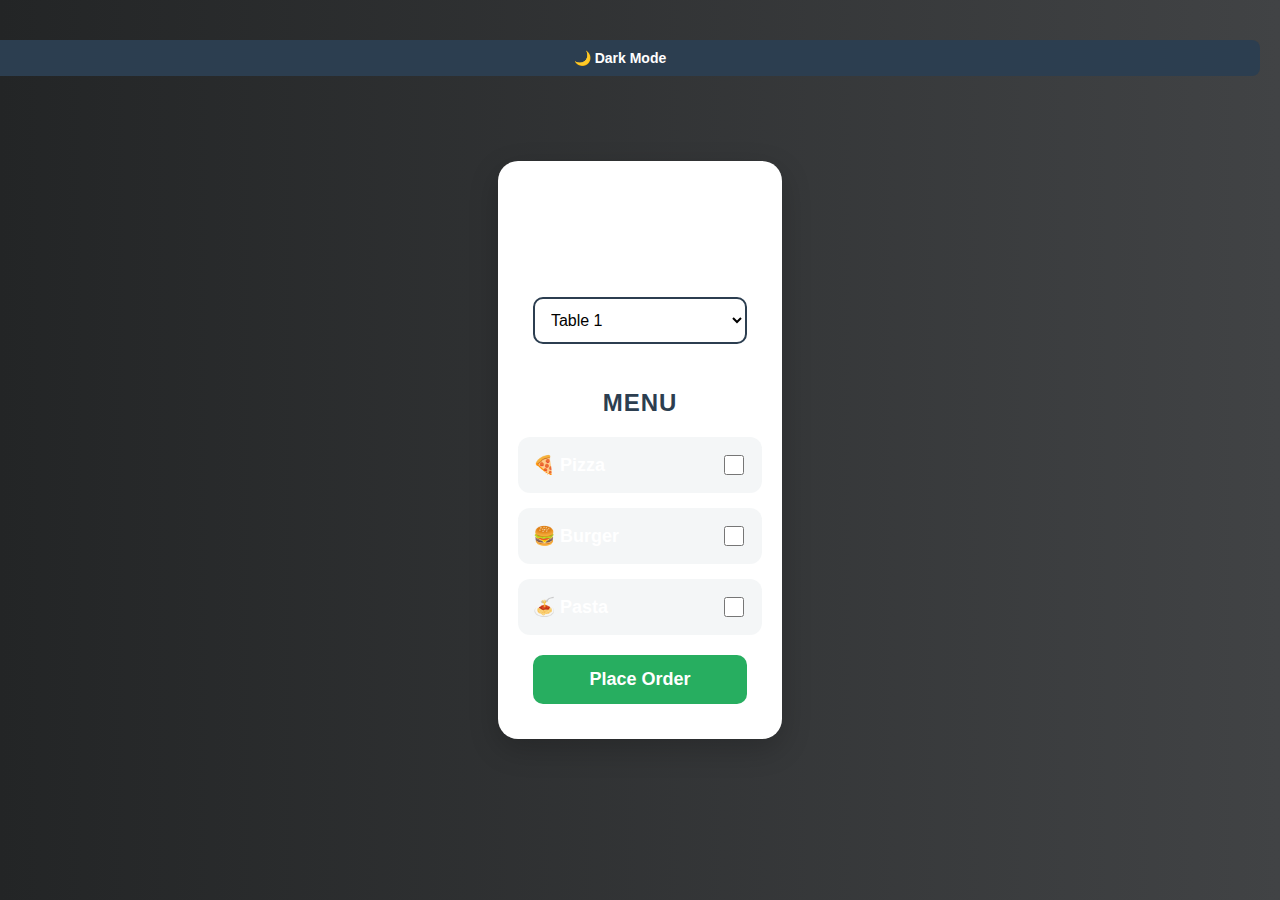
<file: index.html>
<!DOCTYPE html>
<html lang="en">
<head>
    <meta charset="UTF-8">
    <meta name="viewport" content="width=device-width, initial-scale=1.0">
    <title>Hotel Menu</title>
    <link rel="stylesheet" href="styles.css">
</head>
<body>

    <!-- Dark Mode Toggle Button -->
    <button class="toggle-btn" onclick="toggleDarkMode()">🌙 Dark Mode</button>

    <div class="container">
        <h1>Hotel Menu</h1>

        <!-- Table Selection -->
        <label for="table">Select Table:</label>
        <select id="table">
            <option value="1">Table 1</option>
            <option value="2">Table 2</option>
            <option value="3">Table 3</option>
        </select>

        <!-- Menu Section -->
        <h2>Menu</h2>
        <div class="menu-container">
            <div class="menu-item">
                <label for="pizza">🍕 Pizza</label>
                <input type="checkbox" id="pizza" value="Pizza">
            </div>
            <div class="menu-item">
                <label for="burger">🍔 Burger</label>
                <input type="checkbox" id="burger" value="Burger">
            </div>
            <div class="menu-item">
                <label for="pasta">🍝 Pasta</label>
                <input type="checkbox" id="pasta" value="Pasta">
            </div>
        </div>

        <!-- Order Button -->
        <button class="btn-success" onclick="placeOrder()">Place Order</button>

        <!-- Order Confirmation Message -->
        <p id="orderConfirmation" class="order-confirmation">✅ Order Placed Successfully!</p>
    </div>

    <script src="script.js"></script>

</body>
</html>
</file>
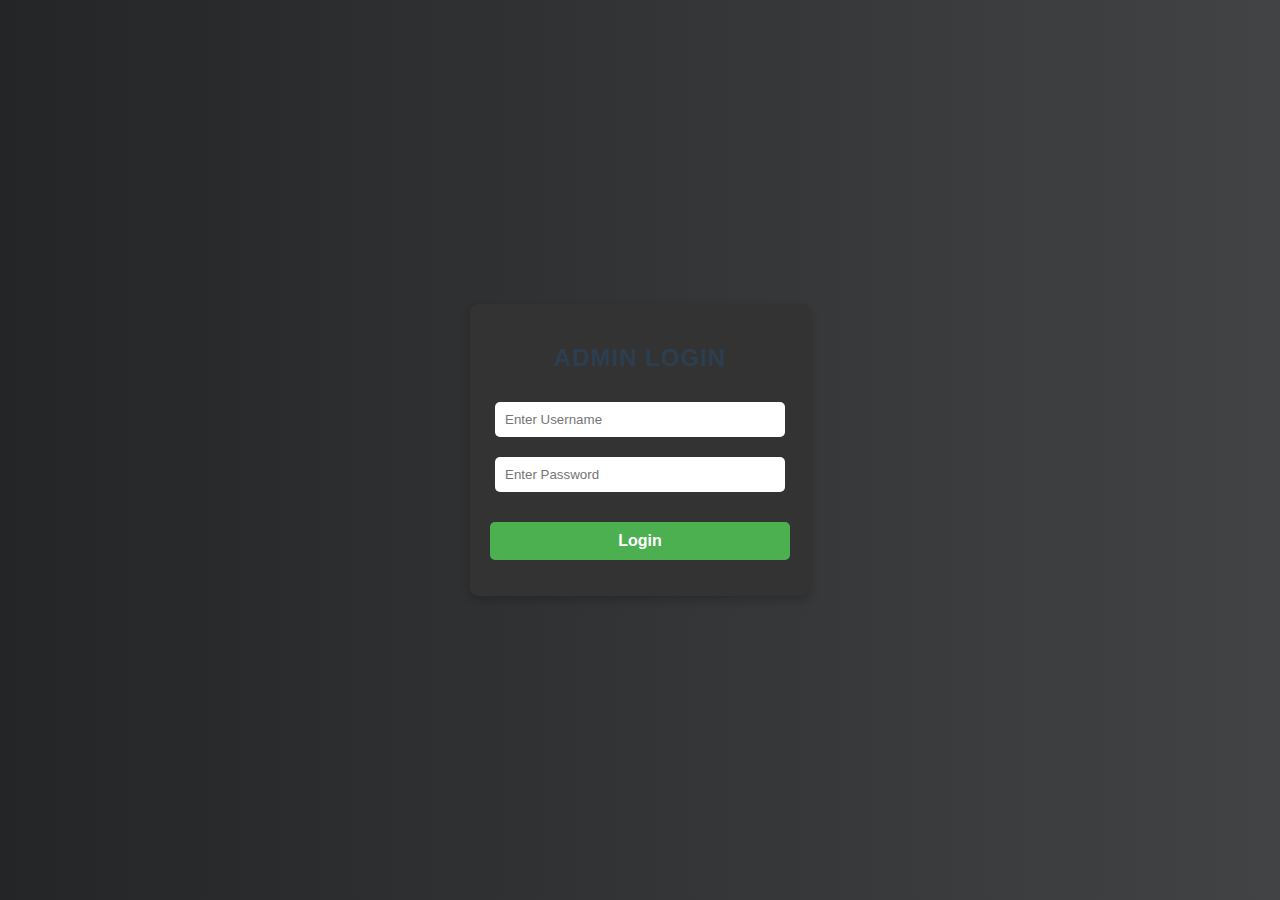
<file: Admin.html>
<!DOCTYPE html>
<html lang="en">
<head>
    <meta charset="UTF-8">
    <meta name="viewport" content="width=device-width, initial-scale=1.0">
    <title>Admin Panel - Orders</title>
    <link rel="stylesheet" href="styles.css">
</head>
<body>

    <div id="login-container">
        <h2>Admin Login</h2>
        <input type="text" id="adminUsername" placeholder="Enter Username">
        <input type="password" id="adminPassword" placeholder="Enter Password">
        <button onclick="login()">Login</button>
        <p id="loginError"></p>
    </div>

    <div id="adminPanel" class="hidden">
        <h1>Admin Panel</h1>
        <button onclick="logout()" class="logout-btn">Logout</button>
        
        <h2>Orders</h2>
        <table id="ordersTable">
            <tr>
                <th>Table No.</th>
                <th>Items</th>
                <th>Status</th>
                <th>Action</th>
            </tr>
        </table>
    </div>

    <script src="admin.js"></script>
</body>
</html>
</file>
<file: styles.css>
/* Import Google Font */
@import url('https://fonts.googleapis.com/css2?family=Poppins:wght@300;400;600&display=swap');

/* Default Light Mode */
body {
    font-family: 'Poppins', sans-serif;
    background: linear-gradient(to right, #f5f7fa, #c3cfe2);
    color: #333;
    margin: 0;
    padding: 0;
    display: flex;
    align-items: center;
    justify-content: center;
    height: 100vh;
    transition: background 0.3s ease-in-out;
}

/* Dark Mode */
body.dark-mode {
    background: #1e1e1e;
    color: white;
}

/* Container */
.container {
    max-width: 650px;
    background: white;
    padding: 35px;
    border-radius: 20px;
    box-shadow: 0 10px 30px rgba(0, 0, 0, 0.2);
    text-align: center;
    animation: fadeIn 1s ease-in-out;
    transition: background 0.3s, color 0.3s;
}

/* Dark Mode for Container */
.dark-mode .container {
    background: #2a2a2a;
    color: white;
}

/* Toggle Button */
.toggle-btn {
    position: absolute;
    top: 20px;
    right: 20px;
    background: #2c3e50;
    color: white;
    border: none;
    padding: 10px 15px;
    border-radius: 8px;
    cursor: pointer;
    font-size: 14px;
    transition: 0.3s;
}

.toggle-btn:hover {
    background: #34495e;
}

/* Table Selection */
label {
    font-size: 18px;
    font-weight: 600;
}

select {
    width: 100%;
    padding: 12px;
    border: 2px solid #2c3e50;
    border-radius: 10px;
    background: #fff;
    font-size: 16px;
    margin-bottom: 25px;
    transition: 0.3s ease-in-out;
}

/* Dark Mode for Select */
.dark-mode select {
    background: #444;
    color: white;
    border-color: #3498db;
}

/* Menu Section */
h2 {
    font-size: 24px;
    font-weight: 700;
    margin-top: 20px;
    color: #2c3e50;
    text-transform: uppercase;
    letter-spacing: 1px;
}

/* Dark Mode for Heading */
.dark-mode h2 {
    color: #ecf0f1;
}

/* Menu Items */
.menu-container {
    display: flex;
    flex-direction: column;
    align-items: center;
    gap: 15px;
}

.menu-item {
    display: flex;
    align-items: center;
    justify-content: space-between;
    width: 100%;
    padding: 15px;
    background: rgba(236, 240, 241, 0.6);
    border-radius: 12px;
    transition: transform 0.3s ease-in-out, background 0.3s;
}

/* Dark Mode for Menu */
.dark-mode .menu-item {
    background: rgba(50, 50, 50, 0.6);
}

.menu-item:hover {
    transform: translateY(-3px);
    background: rgba(236, 240, 241, 0.9);
}

.menu-item label {
    font-size: 18px;
    font-weight: 600;
}

.menu-item input[type="checkbox"] {
    width: 20px;
    height: 20px;
    accent-color: #2ecc71;
}

/* Order Button */
button {
    width: 100%;
    padding: 14px;
    font-size: 18px;
    font-weight: 700;
    color: white;
    border: none;
    border-radius: 10px;
    cursor: pointer;
    transition: 0.3s ease-in-out;
    margin-top: 20px;
}

.btn-success {
    background: #27ae60;
}

.btn-success:hover {
    background: #2ecc71;
    transform: translateY(-2px);
}

/* Order Confirmation Animation */
.order-confirmation {
    display: none;
    font-size: 18px;
    font-weight: 600;
    color: #2ecc71;
    margin-top: 15px;
    animation: fadeIn 0.5s ease-in-out;
}

/* Dark Mode for Order Confirmation */
.dark-mode .order-confirmation {
    color: #2ecc71;
}

/* Animation */
@keyframes fadeIn {
    from {
        opacity: 0;
        transform: translateY(10px);
    }
    to {
        opacity: 1;
        transform: translateY(0);
    }
}

/* Responsive Design */
@media (max-width: 768px) {
    .container {
        width: 90%;
        padding: 25px;
    }

    h1 {
        font-size: 24px;
    }

    h2 {
        font-size: 22px;
    }

    select {
        font-size: 14px;
        padding: 10px;
    }

    .menu-item label {
        font-size: 16px;
    }

    button {
        font-size: 16px;
        padding: 12px;
    }
}
/* Global Styles */
body {
    font-family: Arial, sans-serif;
    background: linear-gradient(to right, #232526, #414345);
    color: white;
    text-align: center;
    margin: 0;
    padding: 0;
}

/* Admin Login Container */
#login-container {
    width: 300px;
    margin: 100px auto;
    padding: 20px;
    background: #333;
    border-radius: 8px;
    box-shadow: 0 4px 10px rgba(0, 0, 0, 0.2);
}

#login-container input {
    width: 90%;
    padding: 10px;
    margin: 10px 0;
    border: none;
    border-radius: 5px;
}

#login-container button {
    width: 100%;
    padding: 10px;
    background: #4CAF50;
    border: none;
    color: white;
    font-size: 16px;
    cursor: pointer;
    border-radius: 5px;
}

#login-container p {
    color: red;
}

/* Admin Panel */
#adminPanel {
    display: none;
    padding: 20px;
}

.logout-btn {
    background: red;
    color: white;
    border: none;
    padding: 10px;
    cursor: pointer;
    margin-bottom: 20px;
}

/* Order Table */
table {
    width: 80%;
    margin: 20px auto;
    border-collapse: collapse;
}

th, td {
    padding: 10px;
    border: 1px solid #ddd;
}

th {
    background: #555;
}

/* Buttons */
.btn-complete {
    background: green;
    color: white;
    border: none;
    padding: 5px 10px;
    cursor: pointer;
}

.btn-delete {
    background: red;
    color: white;
    border: none;
    padding: 5px 10px;
    cursor: pointer;
}

/* Dark Mode */
.dark-mode {
    background: black;
    color: white;
}
</file>
